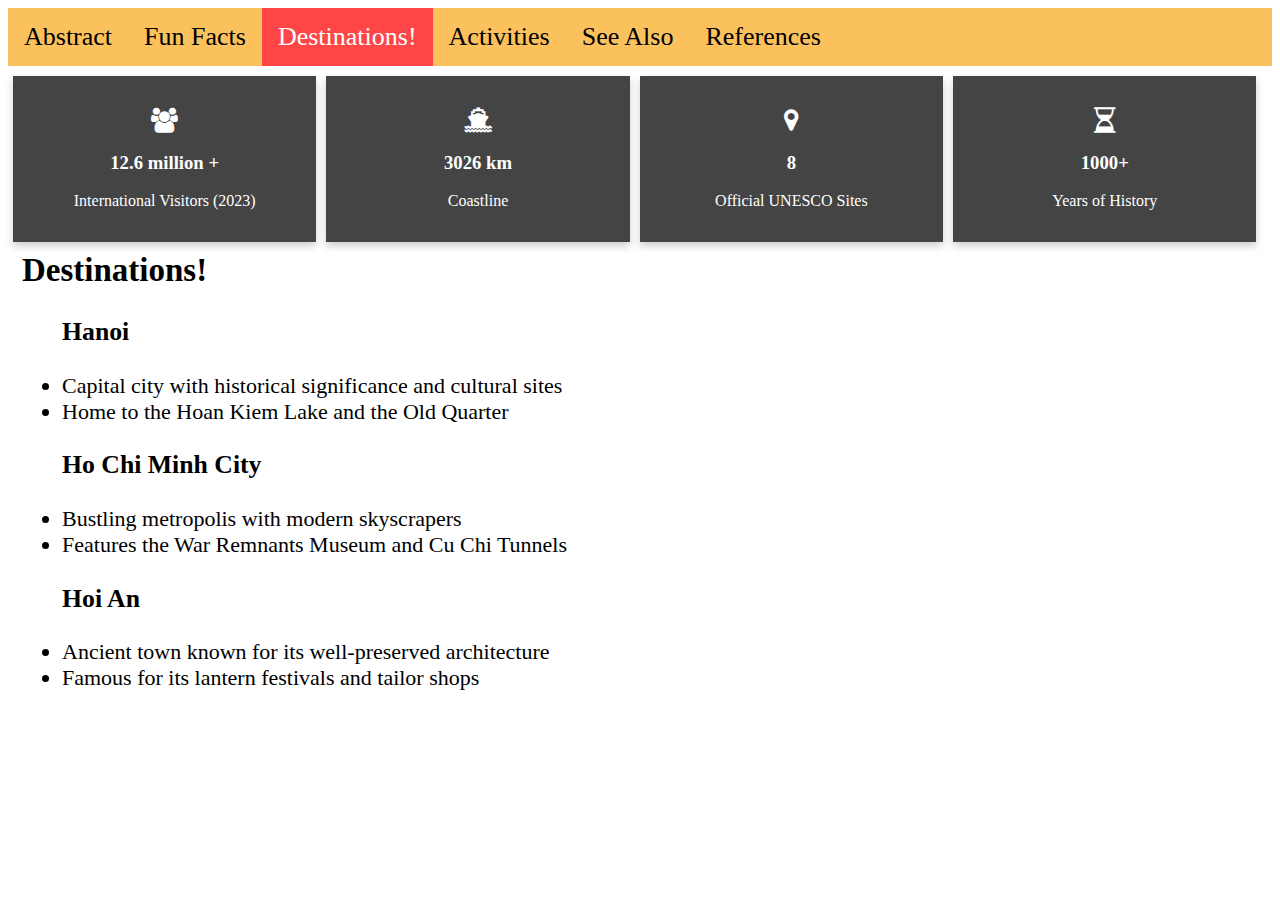
<file: section2.html>
<!DOCTYPE html>
<html>

<head>
    <title>Destinations</title>

    <!-- Including the main.css file for styling -->
    <link rel="stylesheet" href="css/main.css">

    <!-- Including the Font Awesome CSS library for icons -->
    <link rel="stylesheet" href="https://cdnjs.cloudflare.com/ajax/libs/font-awesome/4.7.0/css/font-awesome.min.css">

    <link rel="icon" type="image/x-icon" href="/img/favicon.ico">
</head>

<body>

    <!-- Navigation bar -->
    <div class="topnav" id="myTopnav">
        <!-- Links to different sections -->
        <a href="index.html">Abstract</a>
        <a href="section1.html">Fun Facts</a>

        <!-- Active link pointing to the section2.html page -->
        <a class="active" href="section2.html">Destinations!</a>

        <a href="section3.html">Activities</a>
        <a href="see_also.html">See Also</a>
        <a href="references.html">References</a>

        <!-- "Hamburger menu" / "Bar icon" to toggle the navigation links on smaller screens -->
        <a href="javascript:void(0);" class="icon">
            <i class="fa fa-bars"></i>
        </a>
    </div>

    <div class="counter_row">
        <div class="counter-column">
          <div class="card">
            <p><i class="fa fa-users"></i></p>
            <h3>12.6 million +</h3>
            <p>International Visitors (2023)</p>
          </div>
        </div>
      
        <div class="counter-column">
          <div class="card">
            <p><i class="fa fa-ship"></i></p>
            <h3>3026 km</h3>
            <p>Coastline</p>
          </div>
        </div>
      
        <div class="counter-column">
          <div class="card">
            <p><i class="fa fa-map-marker"></i></p>
            <h3>8</h3>
            <p>Official UNESCO Sites</p>
          </div>
        </div>
      
        <div class="counter-column">
          <div class="card">
            <p><i class="fa fa-hourglass-half"></i></p>
            <h3>1000+</h3>
            <p>Years of History</p>
          </div>
        </div>
      </div>

    <!-- Page content -->
    <div class="content">
        <!-- Section 2 content -->
        <h2 id="destinations">Destinations!</h2>
<ul><h3 id="hanoi">Hanoi</h3>
<li>Capital city with historical significance and cultural sites</li>
<li>Home to the Hoan Kiem Lake and the Old Quarter<h3 id="ho-chi-minh-city">Ho Chi Minh City</h3>
</li>
<li>Bustling metropolis with modern skyscrapers</li>
<li>Features the War Remnants Museum and Cu Chi Tunnels<h3 id="hoi-an">Hoi An</h3>
</li>
<li>Ancient town known for its well-preserved architecture</li>
<li>Famous for its lantern festivals and tailor shops</li>
</ul>
    </div>

    <!-- Including the main.js file for JavaScript functionality -->
    <script src="js/main.js"></script>

</body>

</html>
</file>
<file: css/main.css>
/* Add a black background color to the top navigation */
.topnav {
  background-color: rgb(251, 193, 93);
  overflow: hidden;
}

/* Style the links inside the navigation bar */
.topnav a {
  float: left;
  display: block;
  color: #000000;
  text-align: center;
  padding: 14px 16px;
  text-decoration: none;
  font-size: 26px;
}

/* Change the color of links on hover */
.topnav a:hover {
  background-color: #f6e59a;
  color: black;
}

/* Add an active class to highlight the current page */
.topnav a.active {
  background-color: #ff4646;
  color: white;
}

/* Hide the icon that should open and close the topnav on small screens */
.topnav .icon {
  display: none;
}

/* Style for page content */
.content {
  padding: 14px;
  font-size: 22px;
}

/* When the screen is less than 800 pixels wide */
@media screen and (max-width: 650px) {
  /* Hide all links, except for the selected tab */
  .topnav a:not(.active) {
    display: none;
  }

  /* Show the icon that should open and close the topnav */
  .topnav a.icon {
    float: right;
    display: block;
  }
}

/* When the screen is less than 800 pixels wide, if the user clicks on the icon */
/* the "responsive" class attribute will be added to the topnav by the JavaScript code */
/* This media query sets the style for the unfolded topnav */
/* It makes the topnav look good on small screens (display the links vertically instead of horizontally)  */
@media screen and (max-width: 650px) {
  .topnav.responsive {
    position: relative;
  }

  .topnav.responsive a.icon {
    position: absolute;
    right: 0;
    top: 0;
  }

  .topnav.responsive a {
    float: none;
    display: block;
    text-align: left;
  }
}


/* Make section counter */

/* Float four columns side by side */
.counter-column {
  float: left;
  width: 24%;
  padding: 10px 5px;
}

.counter-row {
  margin: 0 -5px;
}

/* Clear floats after the columns */
.row:after {
  content: "";
  display: table;
  clear: both;
}

/* Responsive columns */
@media screen and (max-width: 650px) {
  .counter-column {
    width: 100%;
    display: block;
    margin-bottom: 10px;
  }
}

/* Style the counter cards */
.card {
  box-shadow: 0 4px 8px 0 rgba(0, 0, 0, 0.2);
  padding: 16px;
  text-align: center;
  background-color: #444;
  color: white;
}

.card .fa {
  font-size: 25px; /* Adjust size only for icons inside the counter cards */
}

.fa {
  font-size:50px;}


/* Make slideshow gallery */

/* Position the image container (needed to position the left and right arrows) */
.container {
  position: relative;
}

/* Hide the images by default */
.mySlides {
  display: none;
}

/* Style for slideshow images - makes them uniform */
.mySlides img {
  width: 100%;
  height: 500px; /* Adjust as needed */
  object-fit: cover; /* Ensures consistent zoom without distortion */
}

/* Add a pointer when hovering over the thumbnail images */
.cursor {
  cursor: pointer;
}

/* Next & previous buttons */
.prev,
.next {
  cursor: pointer;
  position: absolute;
  top: 40%;
  width: auto;
  padding: 16px;
  margin-top: -50px;
  color: white;
  font-weight: bold;
  font-size: 20px;
  border-radius: 0 3px 3px 0;
  user-select: none;
  -webkit-user-select: none;
}

/* Position the "next button" to the right */
.next {
  right: 0;
  border-radius: 3px 0 0 3px;
}

/* On hover, add a black background color with a little bit see-through */
.prev:hover,
.next:hover {
  background-color: rgba(0, 0, 0, 0.8);
}

/* Number text (1/3 etc) */
.numbertext {
  color:rgb(251, 193, 93);
  font-size: 18px;
  padding: 8px 12px;
  position: absolute;
  top: 0;
}

/* Container for image text */
.caption-container {
  text-align: center;
  font-size: 20px;
  background-color: #222;
  padding: 2px 16px;
  color: white;
}

.thumbnail-row {
  display: flex;
  flex-wrap: wrap;
  justify-content: center;
  gap: 5px;
}

/* Six columns side by side */
.thumbnail-column {
  float: left;
  width: 16%;
}

/* Style for thumbnail images */
.thumbnail-column img {
  width: 100%;
  height: 100px; /* Makes all thumbnails uniform */
  object-fit: cover;
}

/* Add a transparency effect for thumnbail images */
.demo {
  opacity: 0.6;
}

.active,
.demo:hover {
  opacity: 1;
}

/* Responsive design adjustments */
@media screen and (max-width: 650px) {
  .mySlides img {
    height: 300px; /* Adjust height for mobile screens */
  }
  .thumbnail-column img {
    height: 80px; /* Smaller thumbnails on mobile */
  }
}
</file>
